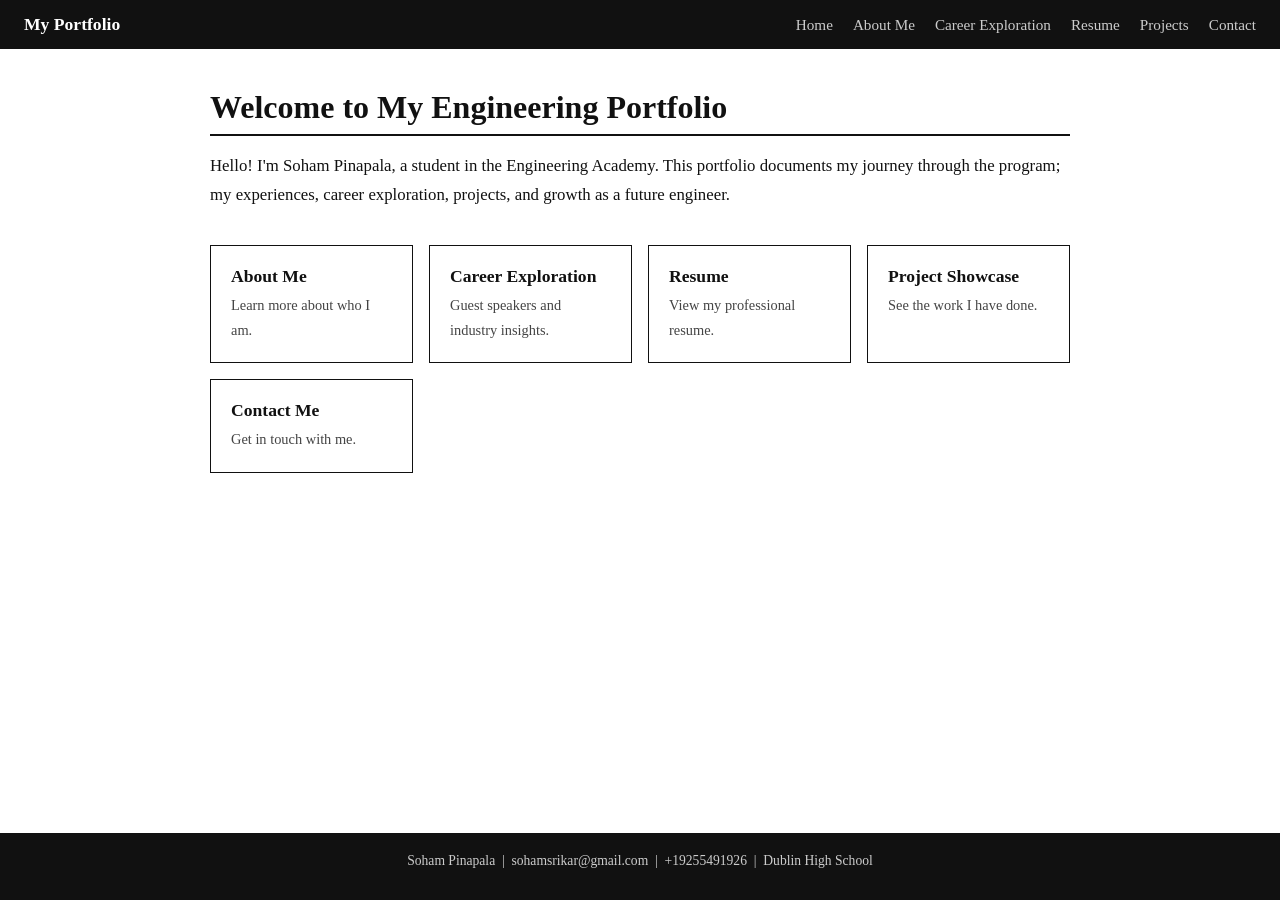
<file: index.html>
<!DOCTYPE html>
<html lang="en">
<head>
  <meta charset="UTF-8" />
  <meta name="viewport" content="width=device-width, initial-scale=1.0"/>
  <title>Soham Pinapala's Engineering Portfolio</title>
  <link rel="stylesheet" href="style.css" />
</head>
<body>

  <nav>
    <a href="index.html" class="nav-brand">My Portfolio</a>
    <ul>
      <li><a href="index.html">Home</a></li>
      <li><a href="about.html">About Me</a></li>
      <li><a href="career.html">Career Exploration</a></li>
      <li><a href="resume.html">Resume</a></li>
      <li><a href="projects.html">Projects</a></li>
      <li><a href="contact.html">Contact</a></li>
    </ul>
  </nav>

  <main class="home-main">
    <h1>Welcome to My Engineering Portfolio</h1>
    <p class="intro">Hello! I'm Soham Pinapala, a student in the Engineering Academy. This portfolio documents my journey through the program; my experiences, career exploration, projects, and growth as a future engineer.</p>

    <div class="nav-cards">
      <a href="about.html" class="card">
        <h2>About Me</h2>
        <p>Learn more about who I am.</p>
      </a>
      <a href="career.html" class="card">
        <h2>Career Exploration</h2>
        <p>Guest speakers and industry insights.</p>
      </a>
      <a href="resume.html" class="card">
        <h2>Resume</h2>
        <p>View my professional resume.</p>
      </a>
      <a href="projects.html" class="card">
        <h2>Project Showcase</h2>
        <p>See the work I have done.</p>
      </a>
      <a href="contact.html" class="card">
        <h2>Contact Me</h2>
        <p>Get in touch with me.</p>
      </a>
    </div>
  </main>

  <footer>
    <p>Soham Pinapala &nbsp;|&nbsp; sohamsrikar@gmail.com &nbsp;|&nbsp; +19255491926 &nbsp;|&nbsp; Dublin High School</p>
  </footer>

</body>
</html>
</file>
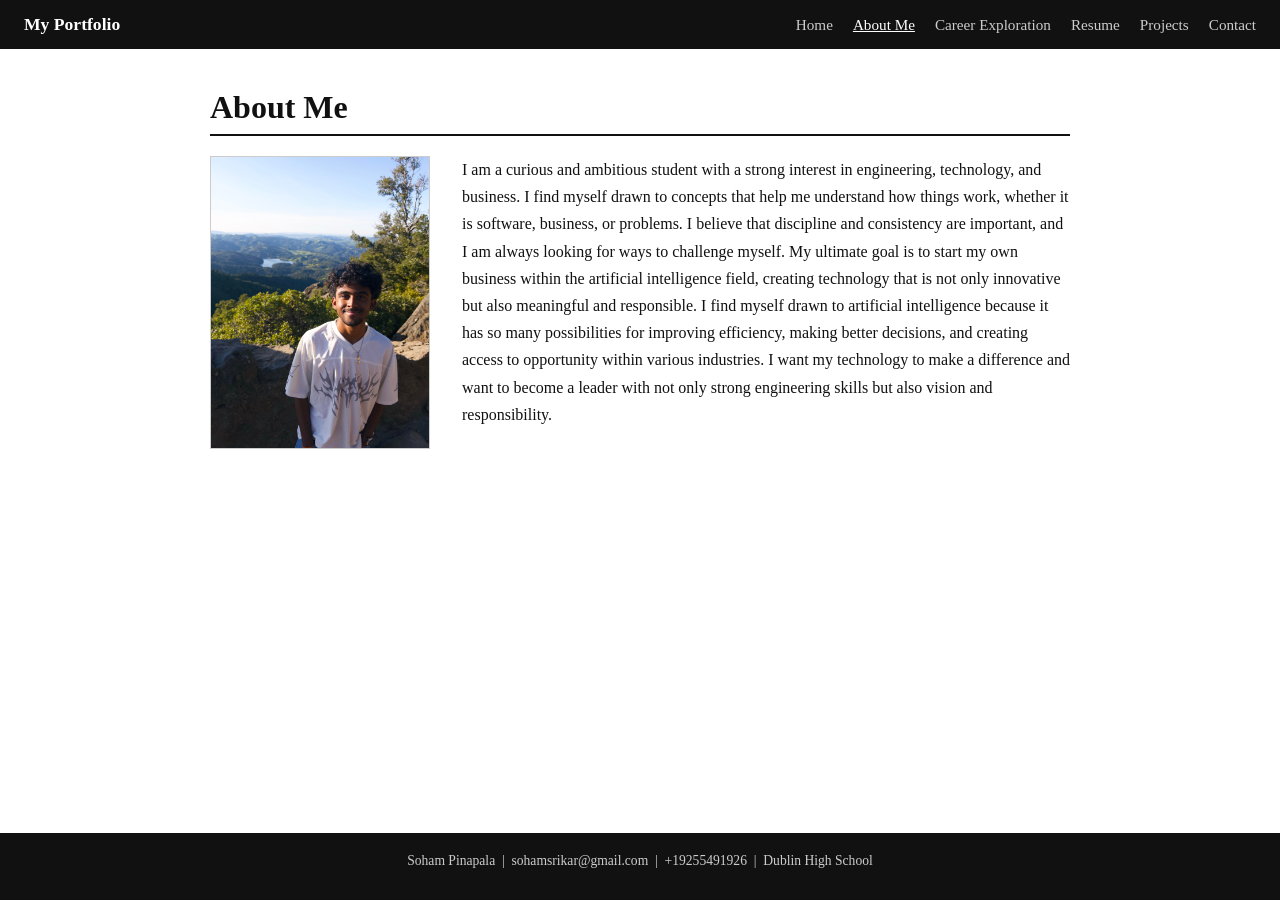
<file: about.html>
<!DOCTYPE html>
<html lang="en">
<head>
  <meta charset="UTF-8" />
  <meta name="viewport" content="width=device-width, initial-scale=1.0"/>
  <title>About Me*</title>
  <link rel="stylesheet" href="style.css" />
</head>
<body>

  <nav>
    <a href="index.html" class="nav-brand">My Portfolio</a>
    <ul>
      <li><a href="index.html">Home</a></li>
      <li><a href="about.html" class="active">About Me</a></li>
      <li><a href="career.html">Career Exploration</a></li>
      <li><a href="resume.html">Resume</a></li>
      <li><a href="projects.html">Projects</a></li>
      <li><a href="contact.html">Contact</a></li>
    </ul>
  </nav>

  <main>
    <h1>About Me</h1>

    <div class="about-layout">
      <div class="about-photo">
        <img src="ME.jpg" alt="Photo of me" />
      </div>
      <div class="about-text">
        <p>
I am a curious and ambitious student with a strong interest in engineering, technology, and business. I find myself drawn to concepts that help me understand how things work, whether it is software, business, or problems. I believe that discipline and consistency are important, and I am always looking for ways to challenge myself. My ultimate goal is to start my own business within the artificial intelligence field, creating technology that is not only innovative but also meaningful and responsible. I find myself drawn to artificial intelligence because it has so many possibilities for improving efficiency, making better decisions, and creating access to opportunity within various industries. I want my technology to make a difference and want to become a leader with not only strong engineering skills but also vision and responsibility.        </p>
      </div>
    </div>
  </main>

  <footer>
    <p>Soham Pinapala &nbsp;|&nbsp; sohamsrikar@gmail.com &nbsp;|&nbsp; +19255491926 &nbsp;|&nbsp; Dublin High School</p>
  </footer>

</body>
</html>
</file>
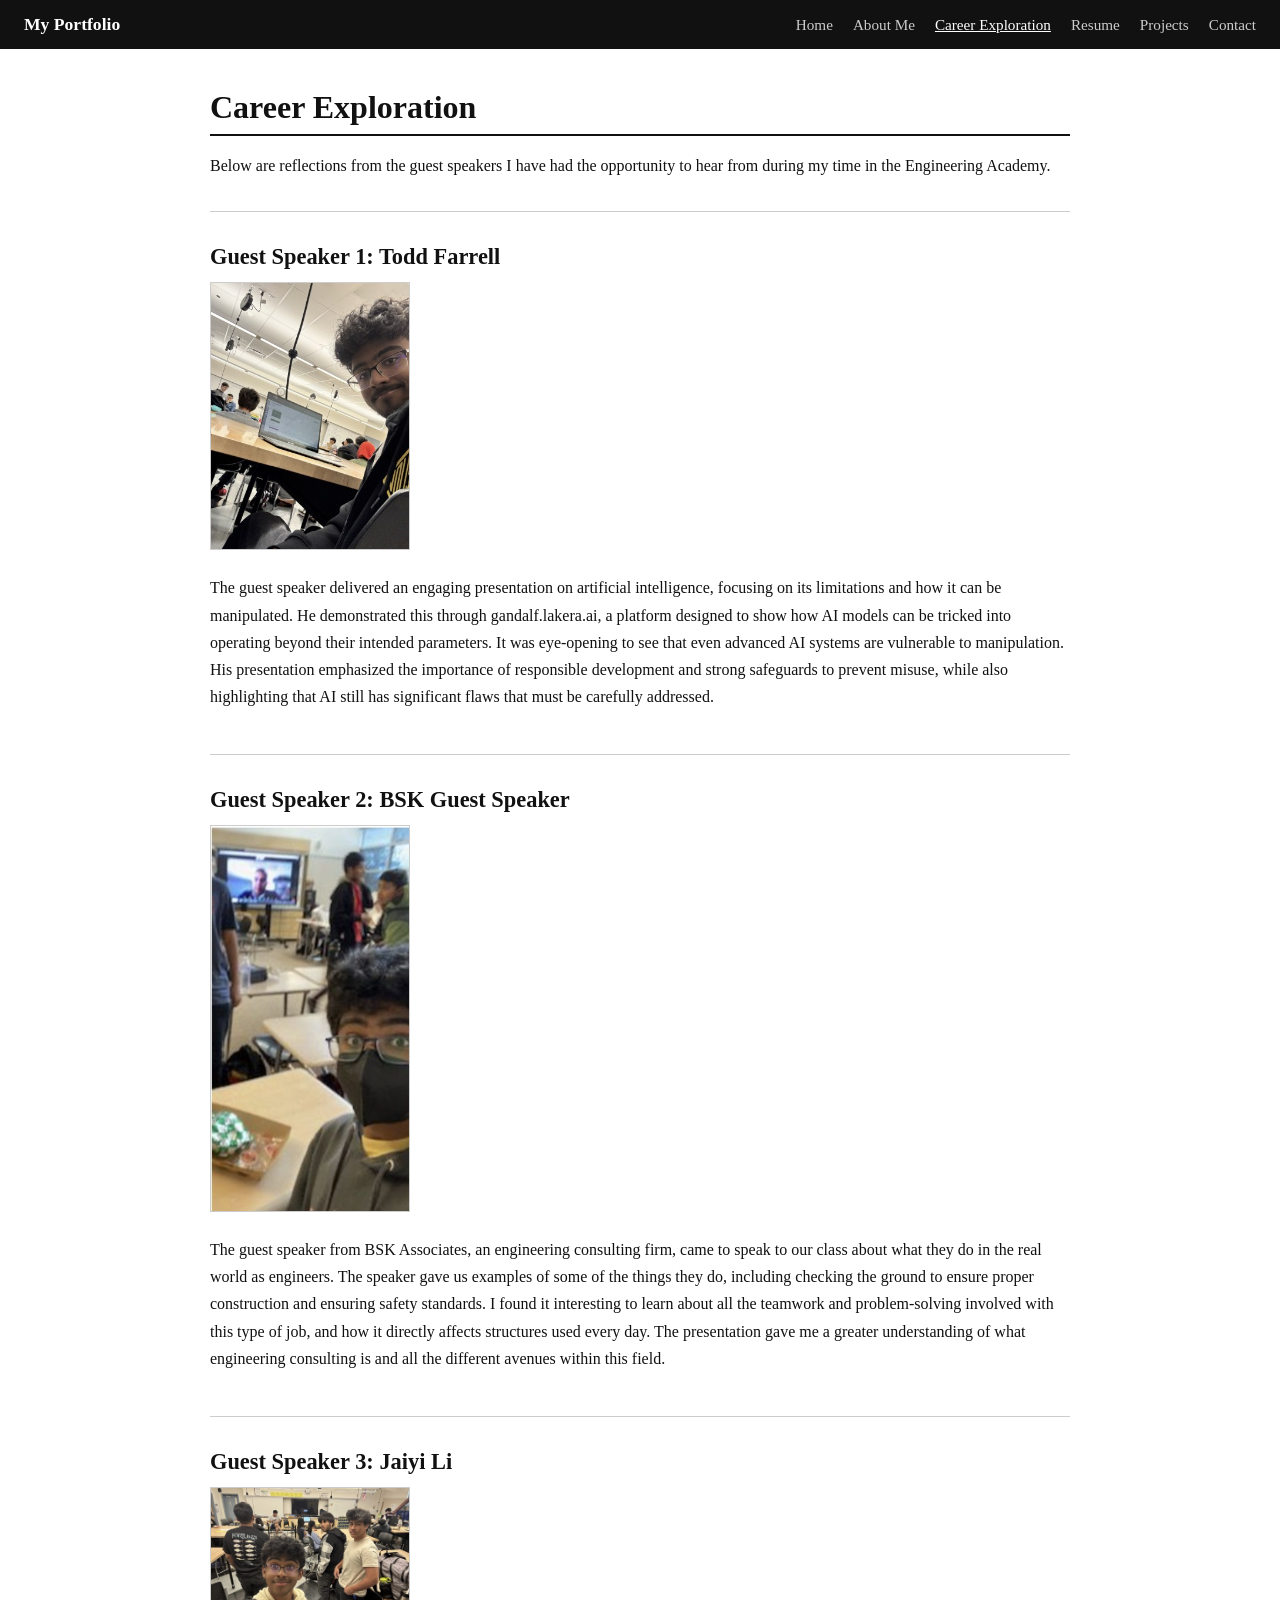
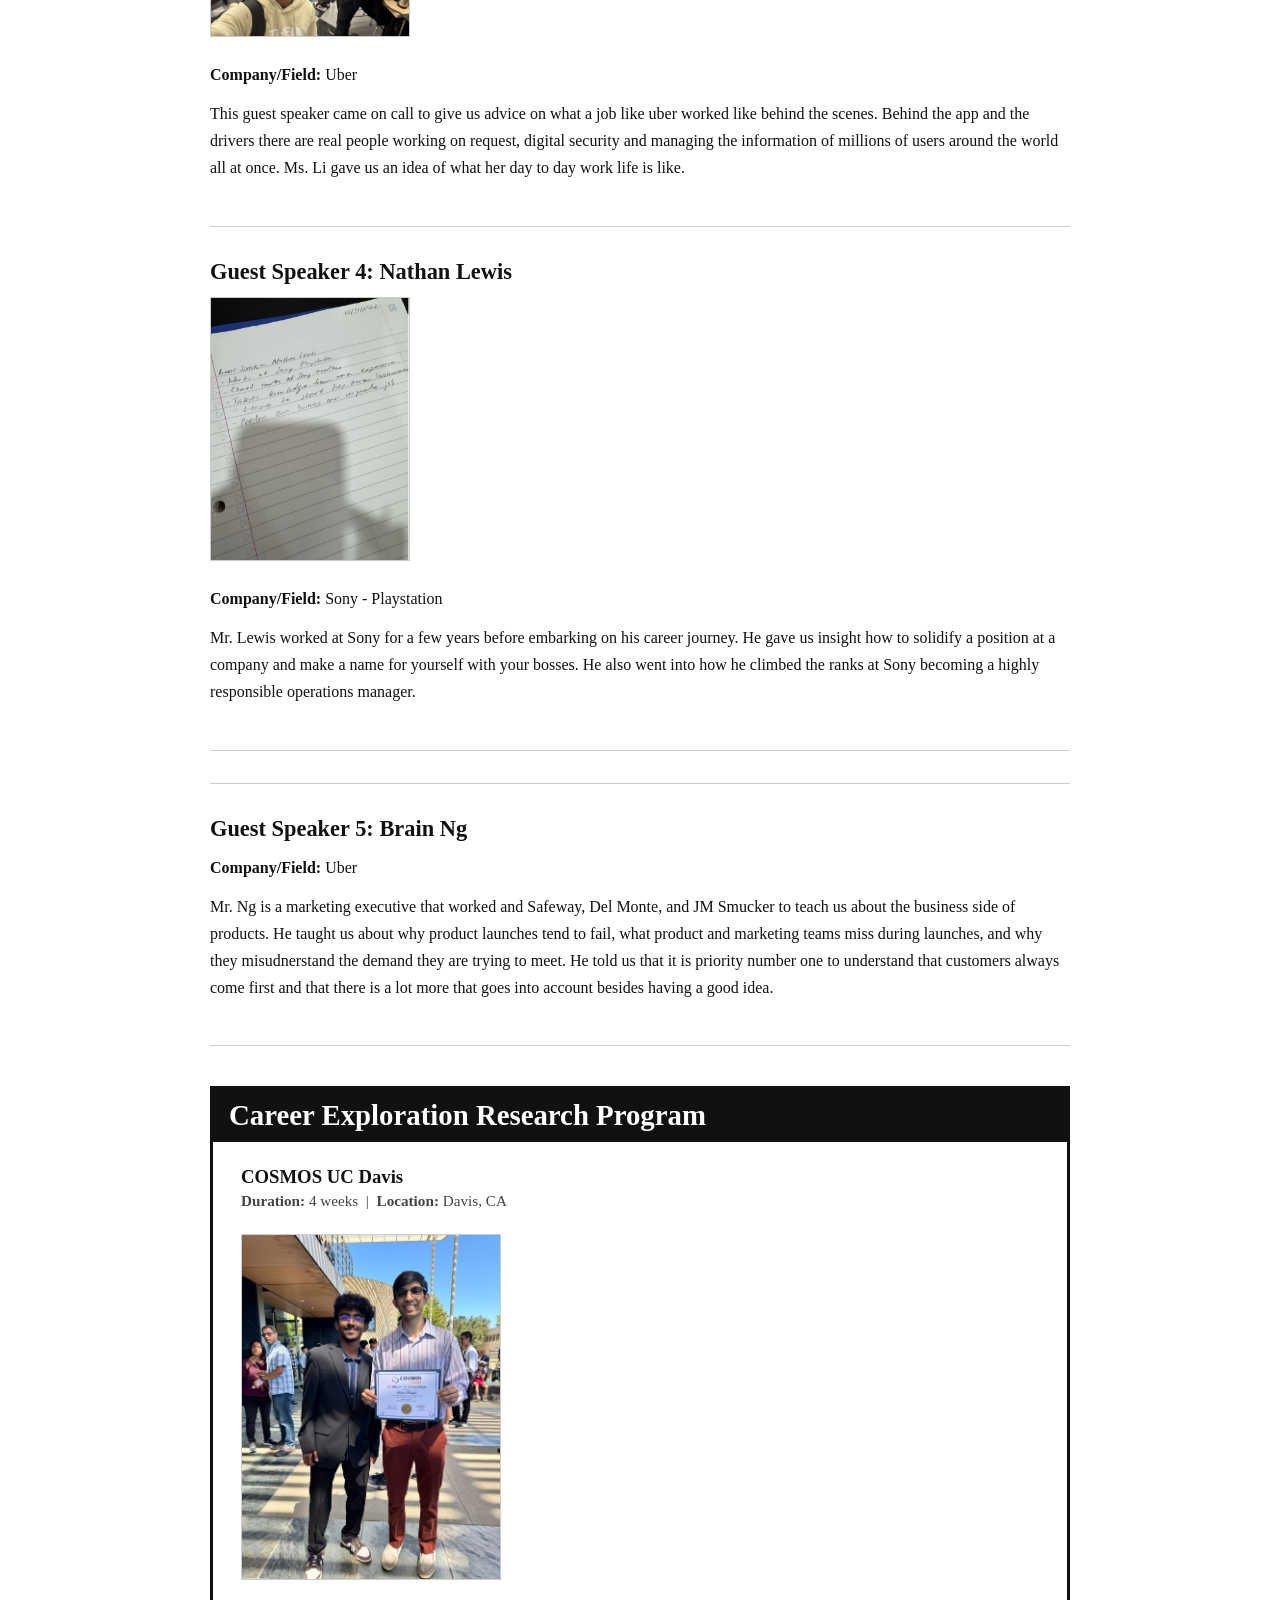
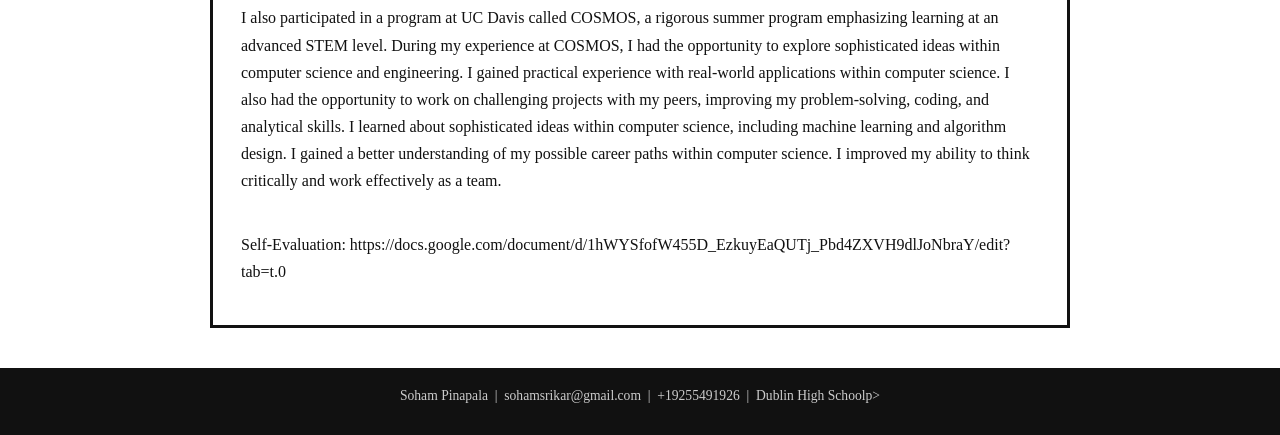
<file: career.html>
<!DOCTYPE html>
<html lang="en">
<head>
  <meta charset="UTF-8" />
  <meta name="viewport" content="width=device-width, initial-scale=1.0"/>
  <title>Career Exploration*</title>
  <link rel="stylesheet" href="style.css" />
</head>
<body>

  <nav>
    <a href="index.html" class="nav-brand">My Portfolio</a>
    <ul>
      <li><a href="index.html">Home</a></li>
      <li><a href="about.html">About Me</a></li>
      <li><a href="career.html" class="active">Career Exploration</a></li>
      <li><a href="resume.html">Resume</a></li>
      <li><a href="projects.html">Projects</a></li>
      <li><a href="contact.html">Contact</a></li>
    </ul>
  </nav>

  <main>
    <h1>Career Exploration</h1>
    <p>Below are reflections from the guest speakers I have had the opportunity to hear from during my time in the Engineering Academy.</p>

    <hr />

    <!-- Speaker 1 — WITH image -->
    <section class="speaker-section">
      <h2>Guest Speaker 1: Todd Farrell</h2>
      <div class="speaker-layout">
        <img src="TF.jpg" alt="Guest Speaker 1" class="speaker-img" />
        <div>
          <p>The guest speaker delivered an engaging presentation on artificial intelligence, focusing on its limitations and how it can be manipulated. He demonstrated this through gandalf.lakera.ai, a platform designed to show how AI models can be tricked into operating beyond their intended parameters. It was eye-opening to see that even advanced AI systems are vulnerable to manipulation. His presentation emphasized the importance of responsible development and strong safeguards to prevent misuse, while also highlighting that AI still has significant flaws that must be carefully addressed.</p>
        </div>
      </div>
    </section>

    <hr />

    <!-- Speaker 2 — WITH image -->
    <section class="speaker-section">
      <h2>Guest Speaker 2: BSK Guest Speaker</h2>
      <div class="speaker-layout">
        <img src="BSK.jpg" alt="Guest Speaker 2" class="speaker-img" />
        <div>
          <p>The guest speaker from BSK Associates, an engineering consulting firm, came to speak to our class about what they do in the real world as engineers. The speaker gave us examples of some of the things they do, including checking the ground to ensure proper construction and ensuring safety standards. I found it interesting to learn about all the teamwork and problem-solving involved with this type of job, and how it directly affects structures used every day. The presentation gave me a greater understanding of what engineering consulting is and all the different avenues within this field.</p>
        </div>
      </div>
    </section>

    <hr />

    <!-- Speaker 3 — WITH image -->
    <section class="speaker-section">
      <h2>Guest Speaker 3: Jaiyi Li</h2>
      <div class="speaker-layout">
        <img src="guest3.jpg" alt="Guest Speaker 3" class="speaker-img" />
        <div>
          <p><strong>Company/Field:</strong> Uber</p>
          <p>This guest speaker came on call to give us advice on what a job like uber worked like behind the scenes. Behind the app and the drivers there are real people working on request, digital security and managing the information of millions of users around the world all at once. Ms. Li gave us an idea of what her day to day work life is like.</p>
        </div>
      </div>
    </section>

    <hr />

    <!-- Speaker 4 — WITH image -->
    <section class="speaker-section">
      <h2>Guest Speaker 4: Nathan Lewis</h2>
      <div class="speaker-layout">
        <img src="guest4.jpg" alt="Guest Speaker 4" class="speaker-img" />
        <div>
          <p><strong>Company/Field:</strong> Sony - Playstation</p>
          <p>Mr. Lewis worked at Sony for a few years before embarking on his career journey. He gave us insight how to solidify a position at a company and make a name for yourself with your bosses. He also went into how he climbed the ranks at Sony becoming a highly responsible operations manager.</p>
        </div>
      </div>
    </section>

    <hr />

    <hr />

    <!-- Speaker 3 — WITH image -->
    <section class="speaker-section">
      <h2>Guest Speaker 5: Brain Ng</h2>
      <div class="speaker-layout">
        <div>
          <p><strong>Company/Field:</strong> Uber</p>
          <p>Mr. Ng is a marketing executive that worked and Safeway, Del Monte, and JM Smucker to teach us about the business side of products. He taught us about why product launches tend to fail, what product and marketing teams miss during launches, and why they misudnerstand the demand they are trying to meet. He told us that it is priority number one to understand that customers always come first and that there is a lot more that goes into account besides having a good idea.</p>
        </div>
      </div>
    </section>

    <hr />


    <!-- CAREER EXPLORATION RESEARCH PROGRAM -->
    <section class="program-section">
      <h2 class="program-title">Career Exploration Research Program</h2>

      <h3>COSMOS UC Davis</h3>
      <p class="program-meta"><strong>Duration:</strong> 4 weeks &nbsp;|&nbsp; <strong>Location:</strong> Davis, CA</p>

      <div class="program-layout">
        <img src="cosmos.jpg" alt="Program photo" class="program-img" />
        <div>
          <p>I also participated in a program at UC Davis called COSMOS, a rigorous summer program emphasizing learning at an advanced STEM level. During my experience at COSMOS, I had the opportunity to explore sophisticated ideas within computer science and engineering. I gained practical experience with real-world applications within computer science. I also had the opportunity to work on challenging projects with my peers, improving my problem-solving, coding, and analytical skills. I learned about sophisticated ideas within computer science, including machine learning and algorithm design. I gained a better understanding of my possible career paths within computer science. I improved my ability to think critically and work effectively as a team.</p>
        </div>
        <div>
          <p>Self-Evaluation: https://docs.google.com/document/d/1hWYSfofW455D_EzkuyEaQUTj_Pbd4ZXVH9dlJoNbraY/edit?tab=t.0</p>
        </div>
      </div>
    </section>

  </main>

  <footer>
    <p>Soham Pinapala &nbsp;|&nbsp; sohamsrikar@gmail.com &nbsp;|&nbsp; +19255491926 &nbsp;|&nbsp; Dublin High Schoolp>
  </footer>

</body>
</html>
</file>
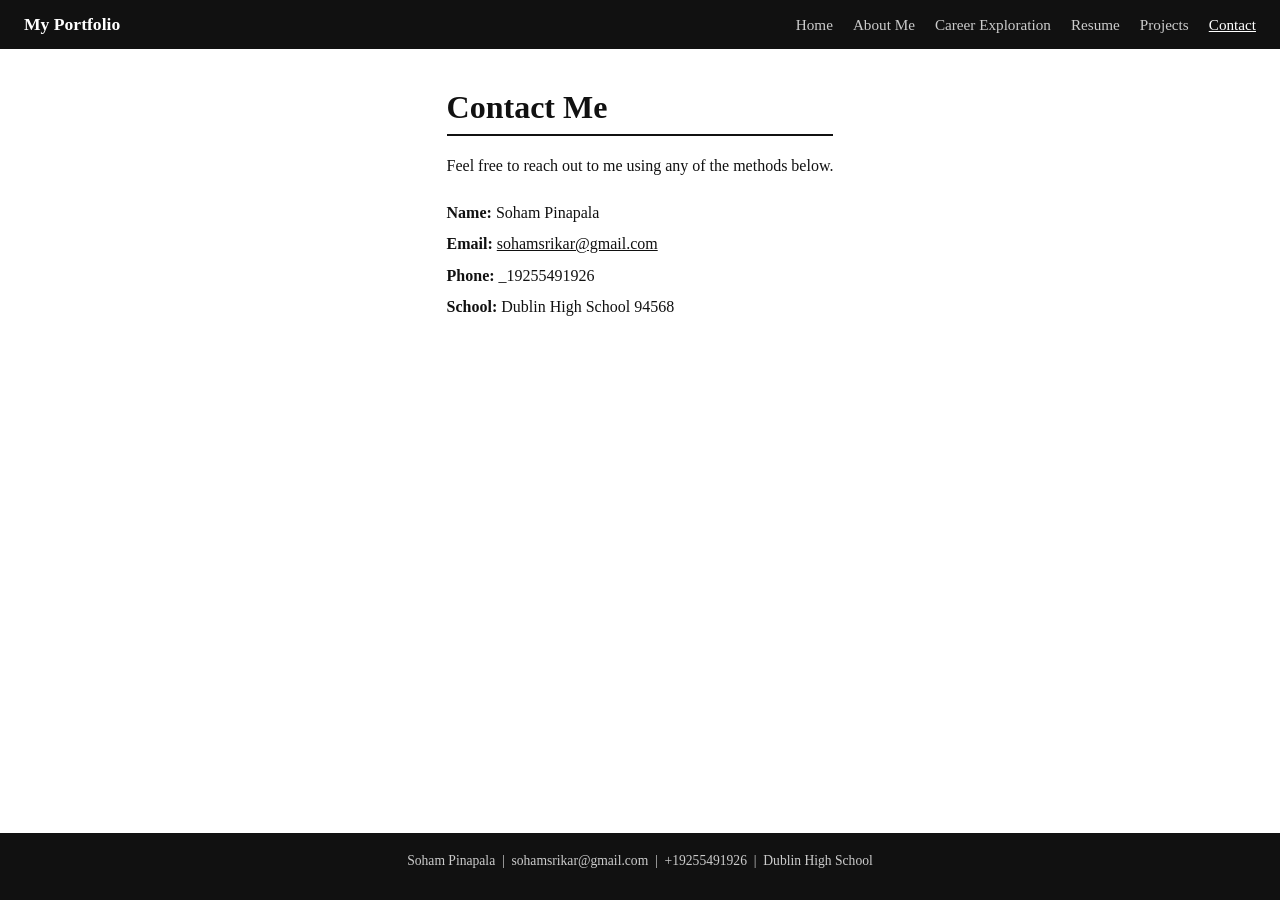
<file: contact.html>
<!DOCTYPE html>
<html lang="en">
<head>
  <meta charset="UTF-8" />
  <meta name="viewport" content="width=device-width, initial-scale=1.0"/>
  <title>Contact Me</title>
  <link rel="stylesheet" href="style.css" />
</head>
<body>

  <nav>
    <a href="index.html" class="nav-brand">My Portfolio</a>
    <ul>
      <li><a href="index.html">Home</a></li>
      <li><a href="about.html">About Me</a></li>
      <li><a href="career.html">Career Exploration</a></li>
      <li><a href="resume.html">Resume</a></li>
      <li><a href="projects.html">Projects</a></li>
      <li><a href="contact.html" class="active">Contact</a></li>
    </ul>
  </nav>

  <main>
    <h1>Contact Me</h1>
    <p>Feel free to reach out to me using any of the methods below.</p>

    <div class="contact-info">
      <p><strong>Name:</strong> Soham Pinapala</p>
      <p><strong>Email:</strong> <a href="mailto:your.email@example.com">sohamsrikar@gmail.com</a></p>
      <p><strong>Phone:</strong> _19255491926</p>
      <p><strong>School:</strong> Dublin High School 94568</p>
    </div>
  </main>

  <footer>
    <p>Soham Pinapala &nbsp;|&nbsp; sohamsrikar@gmail.com &nbsp;|&nbsp; +19255491926 &nbsp;|&nbsp; Dublin High School</p>
  </footer>

</body>
</html>
</file>
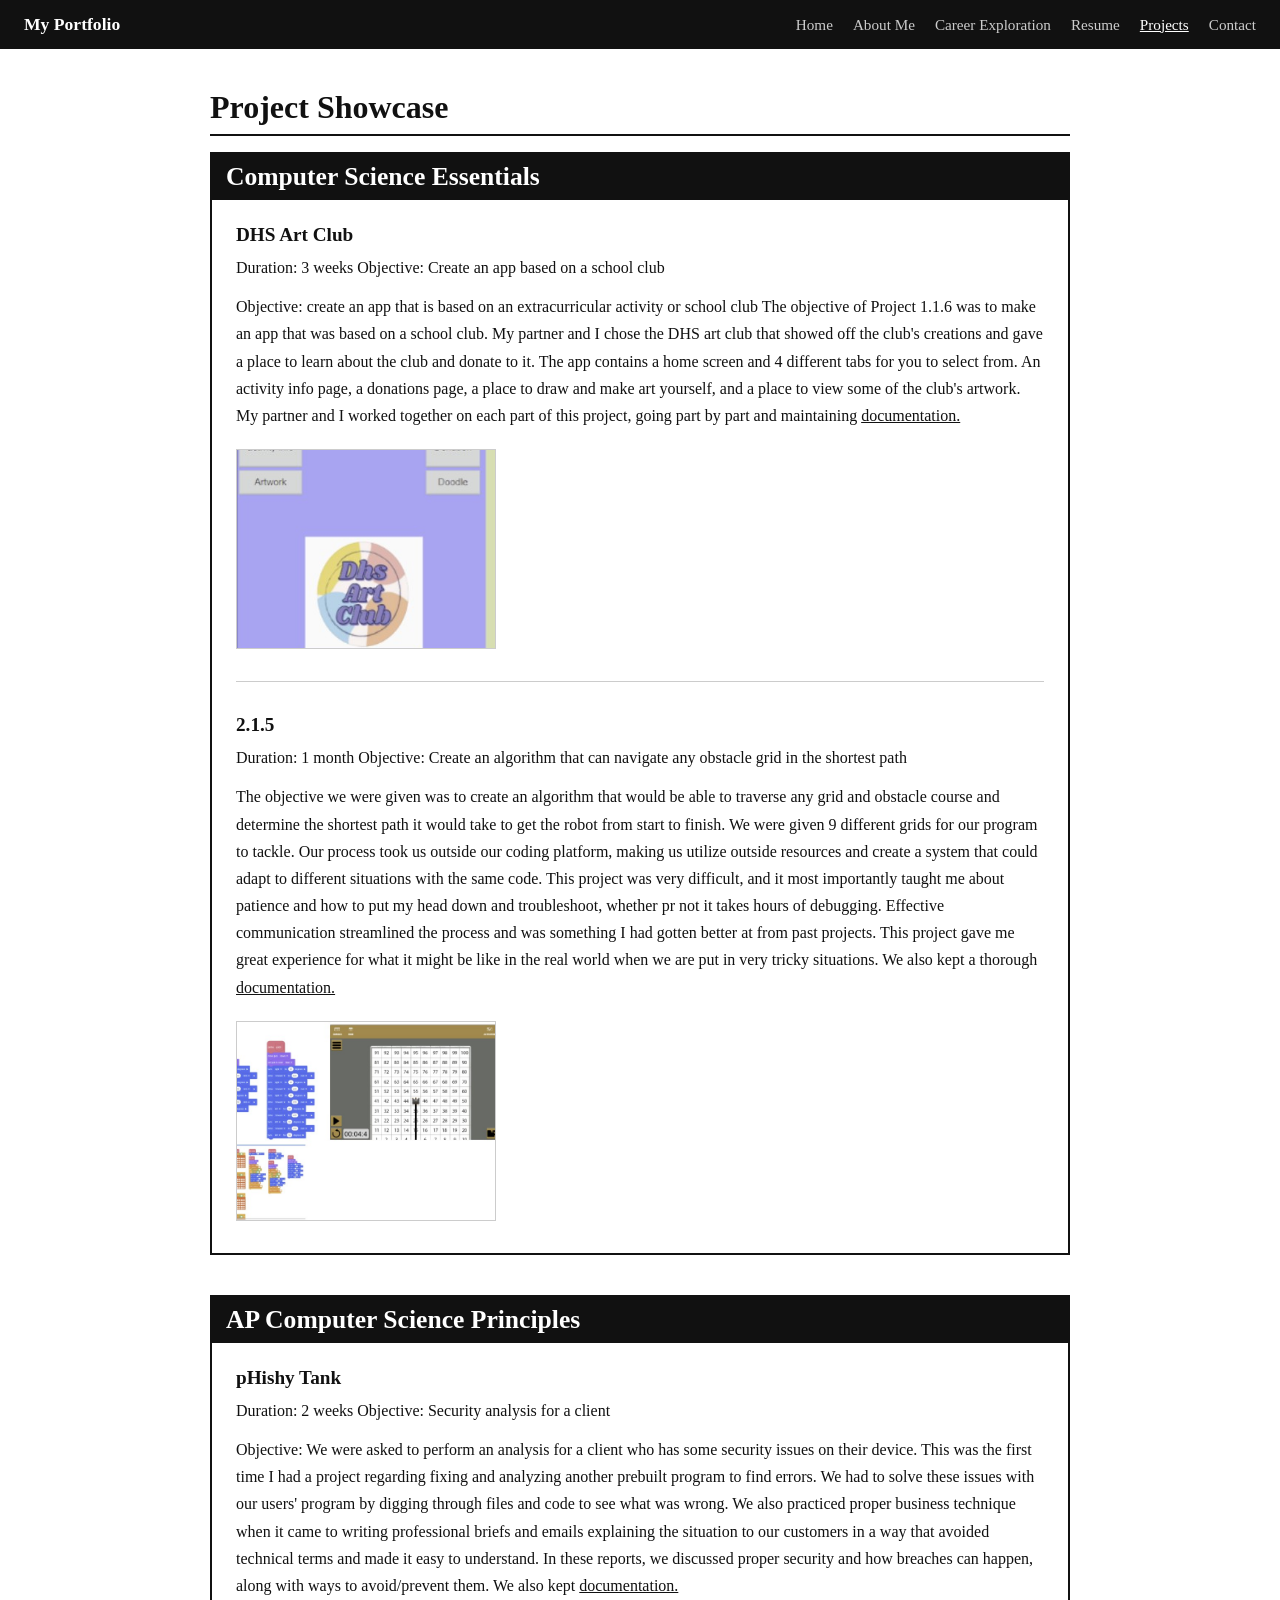
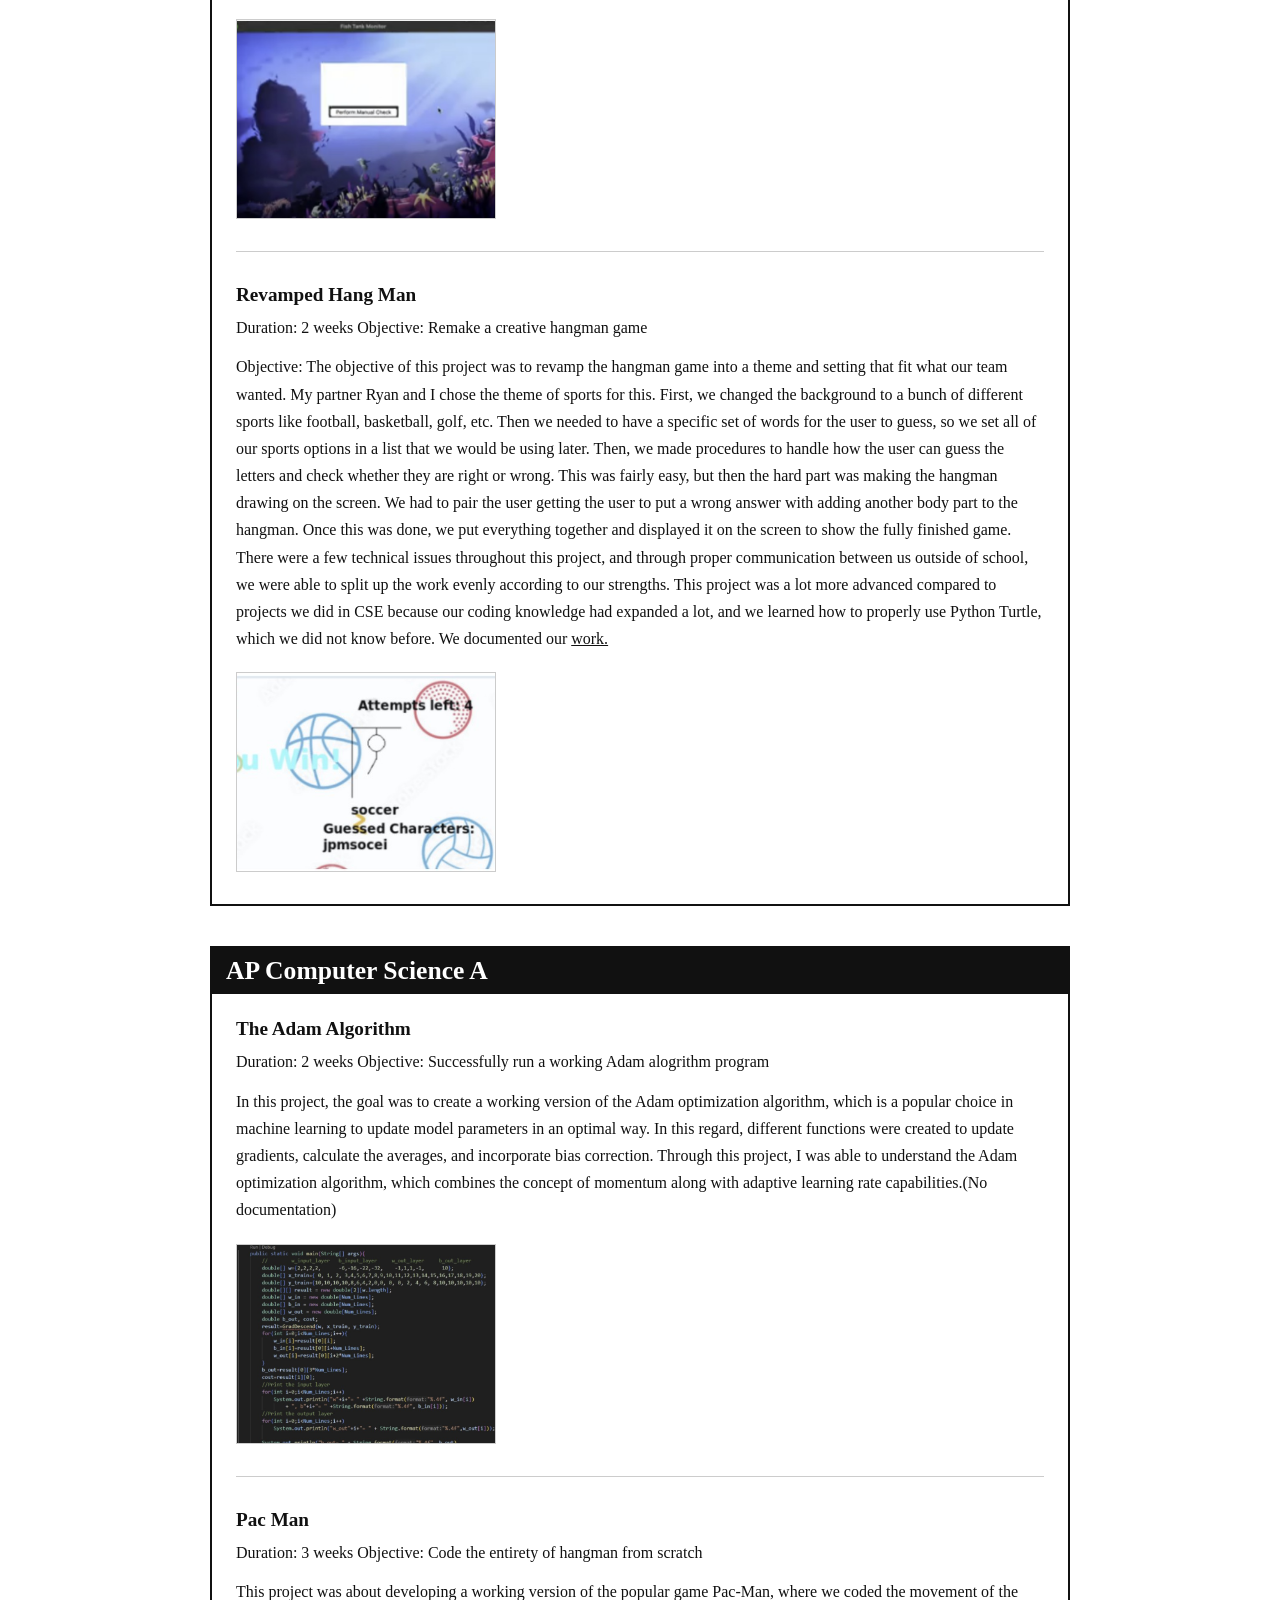
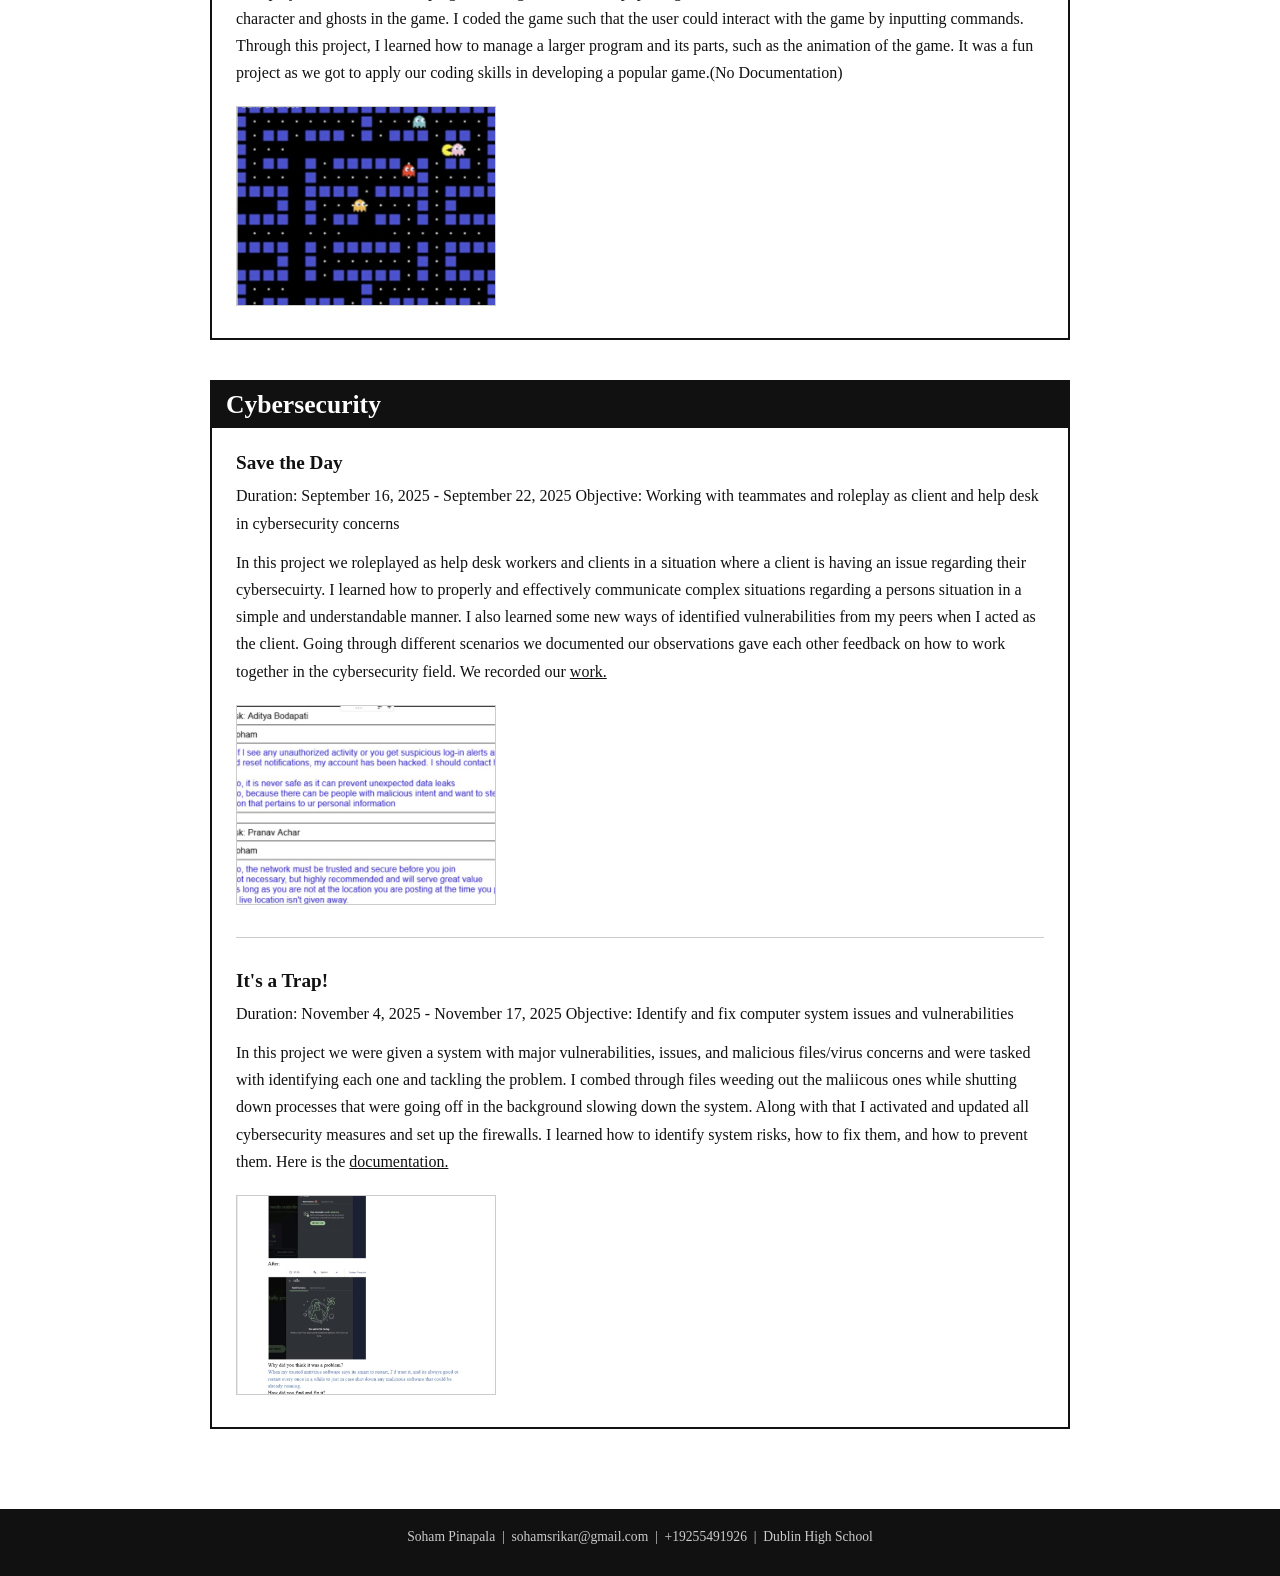
<file: projects.html>
<!DOCTYPE html>
<html lang="en">
<head>
  <meta charset="UTF-8" />
  <meta name="viewport" content="width=device-width, initial-scale=1.0"/>
  <title>Project Showcase*</title>
  <link rel="stylesheet" href="style.css" />
</head>
<body>

  <nav>
    <a href="index.html" class="nav-brand">My Portfolio</a>
    <ul>
      <li><a href="index.html">Home</a></li>
      <li><a href="about.html">About Me</a></li>
      <li><a href="career.html">Career Exploration</a></li>
      <li><a href="resume.html">Resume</a></li>
      <li><a href="projects.html" class="active">Projects</a></li>
      <li><a href="contact.html">Contact</a></li>
    </ul>
  </nav>

  <main>
    <h1>Project Showcase</h1>

    <!-- ======================== -->
    <!-- CLASS GROUP 1 -->
    <!-- ======================== -->
    <div class="class-group">
      <h2 class="class-title">Computer Science Essentials</h2>

      <section class="project-section">
        <h3>DHS Art Club</h3>
        <div>
          <p>Duration: 3 weeks 
            Objective: Create an app based on a school club
          </p>
        </div>
        <p>Objective: create an app that is based on an extracurricular activity or school club
The objective of Project 1.1.6 was to make an app that was based on a school club. My partner and I chose the DHS art club that showed off the club's creations and gave a place to learn about the club and donate to it. The app contains a home screen and 4 different tabs for you to select from. An activity info page, a donations page, a place to draw and make art yourself, and a place to view some of the club's artwork. My partner and I worked together on each part of this project, going part by part and maintaining <a href="https://docs.google.com/document/d/1TeAULYv5O3aTK9vvYKfsHvHh__XuXoWxJAYw-citZBA/edit?tab=t.0#heading=h.zh3qtk19n4kv" target="_blank">documentation.</a>
</p>
        <div class="project-photos">
          <img src="project1.jpg" alt="Project 1 photo 1" />
        </div>
        
      </section>

      <hr />

      <section class="project-section">
        <h3>2.1.5</h3>
        <div>
          <p>Duration: 1 month
            Objective: Create an algorithm that can navigate any obstacle grid in the shortest path
          </p>
        </div>
        <p>The objective we were given was to create an algorithm that would be able to traverse any grid and obstacle course and determine the shortest path it would take to get the robot from start to finish. We were given 9 different grids for our program to tackle. Our process took us outside our coding platform, making us utilize outside resources and create a system that could adapt to different situations with the same code. This project was very difficult, and it most importantly taught me about patience and how to put my head down and troubleshoot, whether pr not it takes hours of debugging. Effective communication streamlined the process and was something I had gotten better at from past projects. This project gave me great experience for what it might be like in the real world when we are put in very tricky situations. We also kept a thorough <a href="https://docs.google.com/document/d/1AZH4r9GCbgSqFzsGg32BaRg2CoF-mJGzTOj74MgbxIM/edit?tab=t.0#heading=h.zh3qtk19n4kv" target="_blank">documentation.</a> 
        <div class="project-photos">
          <img src="project2.jpg" alt="Project 2 photo 1" />
        </div>
      </section>
    </div>

    <!-- ======================== -->
    <!-- CLASS GROUP 2 -->
    <!-- ======================== -->
    <div class="class-group">
      <h2 class="class-title">AP Computer Science Principles</h2>

      <section class="project-section">
        <h3>pHishy Tank</h3>
        <div>
          <p>Duration: 2 weeks
            Objective: Security analysis for a client
          </p>
        </div>
        <p>Objective: We were asked to perform an analysis for a client who has some security issues on their device. This was the first time I had a project regarding fixing and analyzing another prebuilt program to find errors. We had to solve these issues with our users' program by digging through files and code to see what was wrong. We also practiced proper business technique when it came to writing professional briefs and emails explaining the situation to our customers in a way that avoided technical terms and made it easy to understand. In these reports, we discussed proper security and how breaches can happen, along with ways to avoid/prevent them. We also kept <a href="https://docs.google.com/document/d/1WRt2yZjWWtcnVjuJJeoZMdErMGPdmZPF1uhADqBrIYg/edit?usp=sharing" target="_blank">documentation.</a> 
</p>
        <div class="project-photos">
          <img src="project3.jpg" alt="Project 3 photo 1" />
        </div>
      </section>

      <hr />

      <section class="project-section">
        <h3>Revamped Hang Man</h3>
        <div>
          <p>Duration: 2 weeks
            Objective: Remake a creative hangman game
          </p>
        </div>
        <p>Objective: The objective of this project was to revamp the hangman game into a theme and setting that fit what our team wanted. My partner Ryan and I chose the theme of sports for this. First, we changed the background to a bunch of different sports like football, basketball, golf, etc. Then we needed to have a specific set of words for the user to guess, so we set all of our sports options in a list that we would be using later. Then, we made procedures to handle how the user can guess the letters and check whether they are right or wrong. This was fairly easy, but then the hard part was making the hangman drawing on the screen. We had to pair the user getting the user to put a wrong answer with adding another body part to the hangman. Once this was done, we put everything together and displayed it on the screen to show the fully finished game. There were a few technical issues throughout this project, and through proper communication between us outside of school, we were able to split up the work evenly according to our strengths. This project was a lot more advanced compared to projects we did in CSE because our coding knowledge had expanded a lot, and we learned how to properly use Python Turtle, which we did not know before. We documented our <a href="https://docs.google.com/document/d/1KFdw6QX_ksUQROVepOt9uyIehbnNrXTTym0gc8cm_R0/edit?usp=sharing" target="_blank">work.</a> 
</p>
        <div class="project-photos">
          <img src="project4.jpg" alt="Project 4 photo 1" />
        </div>
      </section>
    </div>

    <!-- ======================== -->
    <!-- CLASS GROUP 3 -->
    <!-- ======================== -->
    <div class="class-group">
      <h2 class="class-title">AP Computer Science A</h2>

      <section class="project-section">
        <h3>The Adam Algorithm</h3>
        <div>
          <p>Duration: 2 weeks
            Objective: Successfully run a working Adam alogrithm program
          </p>
        </div>
        <p>In this project, the goal was to create a working version of the Adam optimization algorithm, which is a popular choice in machine learning to update model parameters in an optimal way. In this regard, different functions were created to update gradients, calculate the averages, and incorporate bias correction. Through this project, I was able to understand the Adam optimization algorithm, which combines the concept of momentum along with adaptive learning rate capabilities.(No documentation)</p>
        <div class="project-photos">
          <img src="project5.jpg" alt="Project 5 photo 1" />
        </div>
      </section>

      <hr />

      <section class="project-section">
        <h3>Pac Man</h3>
        <div>
          <p>Duration: 3 weeks
            Objective: Code the entirety of hangman from scratch
          </p>
        </div>
        <p>This project was about developing a working version of the popular game Pac-Man, where we coded the movement of the character and ghosts in the game. I coded the game such that the user could interact with the game by inputting commands. Through this project, I learned how to manage a larger program and its parts, such as the animation of the game. It was a fun project as we got to apply our coding skills in developing a popular game.(No Documentation)</p>
        <div class="project-photos">
          <img src="project6.jpg" alt="Project 6 photo 1" />
        </div>
      </section>
    </div>

    <!-- ======================== -->
    <!-- CLASS GROUP 4 -->
    <!-- ======================== -->
    <div class="class-group">
      <h2 class="class-title">Cybersecurity</h2>

      <section class="project-section">
        <h3>Save the Day</h3>
        <div>
          <p>Duration: September 16, 2025 - September 22, 2025
            Objective: Working with teammates and roleplay as client and help desk in cybersecurity concerns
          </p>
        </div>
        <p>In this project we roleplayed as help desk workers and clients in a situation where a client is having an issue regarding their cybersecuirty. I learned how to properly and effectively communicate complex situations regarding a persons situation in a simple and understandable manner. I also learned some new ways of identified vulnerabilities from my peers when I acted as the client. Going through different scenarios we documented our observations gave each other feedback on how to work together in the cybersecurity field. We recorded our <a href="https://docs.google.com/document/d/1BMVaf9xNDwRx_5efgd7yeVnoihJMbgLC46s66tW45nw/edit?usp=sharing" target="_blank">work.</a> </p>
        <div class="project-photos">
          <img src="project7.jpg" alt="Project 7 photo 1" />
        </div>
      </section>

      <hr />

      <section class="project-section">
        <h3>It's a Trap!</h3>
        <div>
          <p>Duration: November 4, 2025 - November 17, 2025
            Objective: Identify and fix computer system issues and vulnerabilities
          </p>
        </div>
        <p>In this project we were given a system with major vulnerabilities, issues, and malicious files/virus concerns and were tasked with identifying each one and tackling the problem. I combed through files weeding out the maliicous ones while shutting down processes that were going off in the background slowing down the system. Along with that I activated and updated all cybersecurity measures and set up the firewalls. I learned how to identify system risks, how to fix them, and how to prevent them. Here is the <a href="https://docs.google.com/document/d/1pNxEWz5pRaLP1SwQ4e_XtIjLTfSSblhH_N8HO_KK5Oc/edit?usp=sharing" target="_blank">documentation.</a> </p>
        <div class="project-photos">
          <img src="project8.jpg" alt="Project 8 photo 1" />
        </div>
      </section>
    </div>

  </main>

  <footer>
    <p>Soham Pinapala &nbsp;|&nbsp; sohamsrikar@gmail.com &nbsp;|&nbsp; +19255491926 &nbsp;|&nbsp; Dublin High School</p>
  </footer>

</body>
</html>
</file>
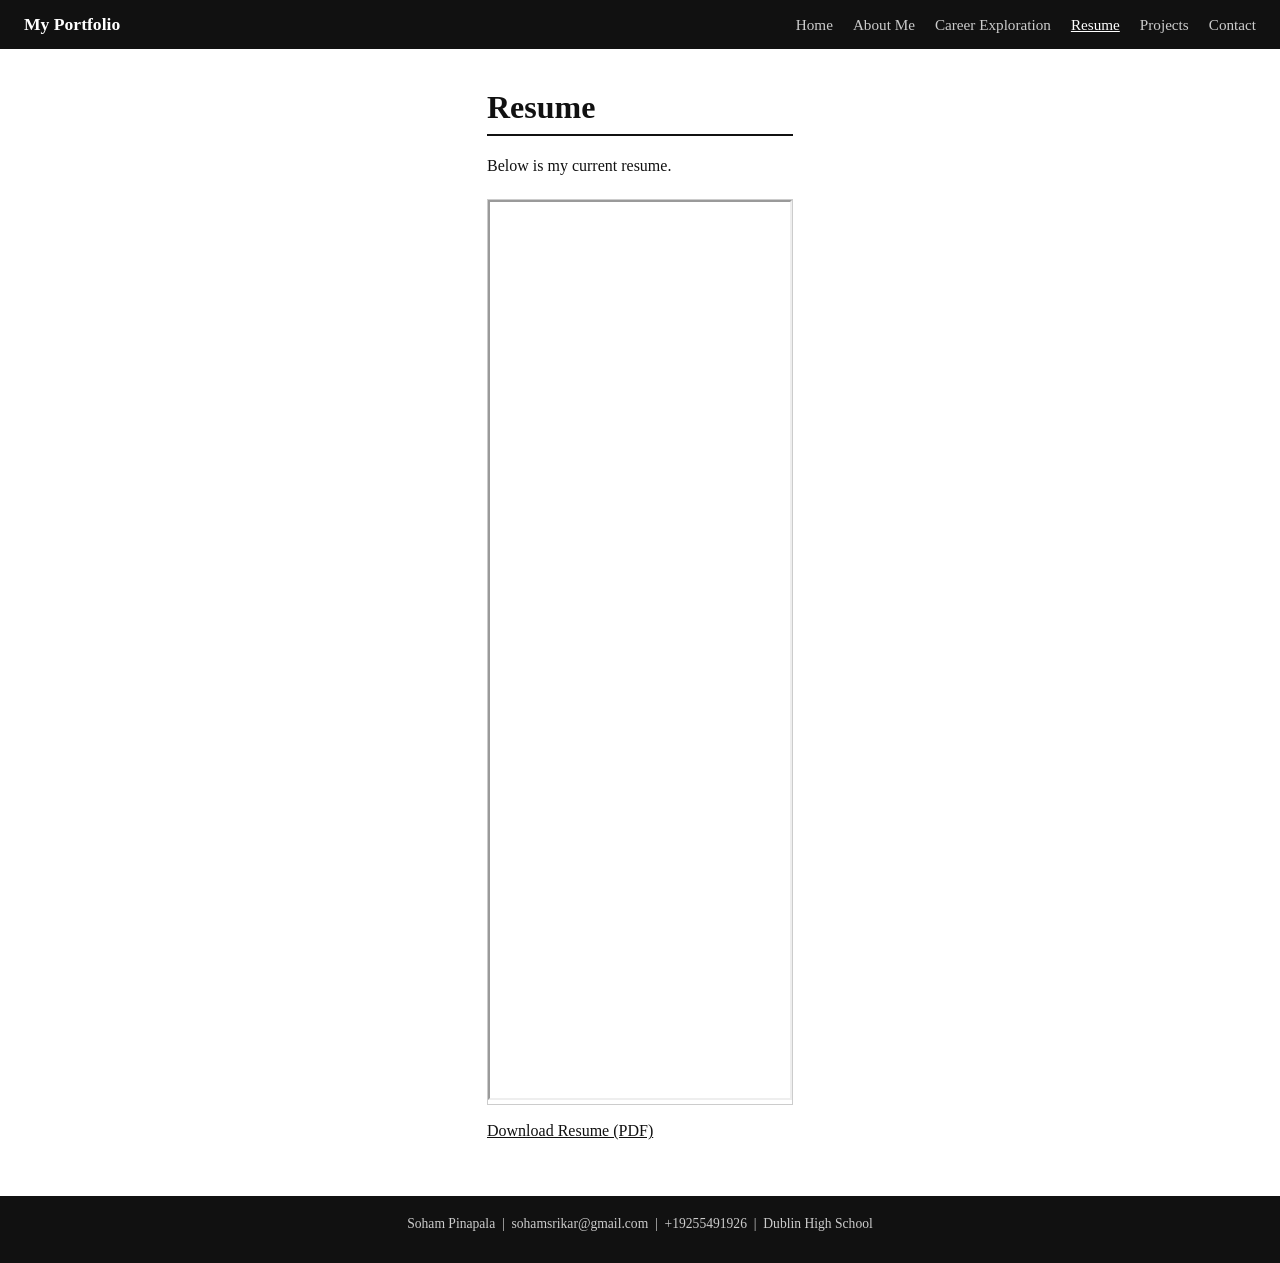
<file: resume.html>
<!DOCTYPE html>
<html lang="en">
<head>
  <meta charset="UTF-8" />
  <meta name="viewport" content="width=device-width, initial-scale=1.0"/>
  <title>Resume*</title>
  <link rel="stylesheet" href="style.css" />
</head>
<body>

  <nav>
    <a href="index.html" class="nav-brand">My Portfolio</a>
    <ul>
      <li><a href="index.html">Home</a></li>
      <li><a href="about.html">About Me</a></li>
      <li><a href="career.html">Career Exploration</a></li>
      <li><a href="resume.html" class="active">Resume</a></li>
      <li><a href="projects.html">Projects</a></li>
      <li><a href="contact.html">Contact</a></li>
    </ul>
  </nav>

  <main>
    <h1>Resume</h1>
    <p>Below is my current resume.</p>

    <div class="resume-viewer">
      <iframe src="resume.pdf" width="100%" height="900px" title="My Resume">
        <p>Your browser does not support PDF previews. <a href="resume.pdf">Click here to download my resume.</a></p>
      </iframe>
    </div>

    <p><a href="resume.pdf" download>Download Resume (PDF)</a></p>
  </main>

  <footer>
    <p>Soham Pinapala &nbsp;|&nbsp; sohamsrikar@gmail.com &nbsp;|&nbsp; +19255491926 &nbsp;|&nbsp; Dublin High School</p>
  </footer>

</body>
</html>
</file>
<file: style.css>
/* ===========================
   GLOBAL RESET & BASE
=========================== */
* {
  box-sizing: border-box;
  margin: 0;
  padding: 0;
}

body {
  font-family: Georgia, serif;
  font-size: 16px;
  color: #111;
  background-color: #fff;
  display: flex;
  flex-direction: column;
  min-height: 100vh;
}

main {
  max-width: 900px;
  margin: 40px auto;
  padding: 0 20px;
  flex: 1;
}

h1 {
  font-size: 2rem;
  margin-bottom: 16px;
  border-bottom: 2px solid #111;
  padding-bottom: 8px;
}

h2 {
  font-size: 1.4rem;
  margin-bottom: 10px;
}

p {
  line-height: 1.7;
  margin-bottom: 12px;
}

a {
  color: #111;
}

hr {
  border: none;
  border-top: 1px solid #ccc;
  margin: 32px 0;
}

img {
  max-width: 100%;
  display: block;
}


/* ===========================
   NAVIGATION
=========================== */
nav {
  background-color: #111;
  padding: 14px 24px;
  display: flex;
  align-items: center;
  gap: 24px;
  flex-wrap: wrap;
}

.nav-brand {
  color: #fff;
  font-size: 1.1rem;
  font-weight: bold;
  text-decoration: none;
  margin-right: auto;
}

nav ul {
  list-style: none;
  display: flex;
  gap: 20px;
  flex-wrap: wrap;
}

nav ul li a {
  color: #ccc;
  text-decoration: none;
  font-size: 0.95rem;
}

nav ul li a:hover,
nav ul li a.active {
  color: #fff;
  text-decoration: underline;
}


/* ===========================
   FOOTER
=========================== */
footer {
  background-color: #111;
  color: #ccc;
  text-align: center;
  padding: 16px;
  font-size: 0.85rem;
  margin-top: auto;
}


/* ===========================
   HOME PAGE
=========================== */
.home-main {
  max-width: 900px;
  margin: 40px auto;
  padding: 0 20px;
  flex: 1;
}

.intro {
  font-size: 1.05rem;
  margin-bottom: 36px;
}

.nav-cards {
  display: grid;
  grid-template-columns: repeat(auto-fit, minmax(200px, 1fr));
  gap: 16px;
}

.card {
  display: block;
  border: 1px solid #111;
  padding: 20px;
  text-decoration: none;
  color: #111;
}

.card:hover {
  background-color: #f5f5f5;
}

.card h2 {
  margin-bottom: 6px;
  font-size: 1.1rem;
}

.card p {
  font-size: 0.9rem;
  color: #444;
  margin: 0;
}


/* ===========================
   ABOUT PAGE
=========================== */
.about-layout {
  display: flex;
  gap: 32px;
  align-items: flex-start;
  flex-wrap: wrap;
  margin-top: 20px;
}

.about-photo img {
  width: 220px;
  border: 1px solid #ccc;
}

.about-photo .photo-caption {
  font-size: 0.75rem;
  color: #888;
  margin-top: 6px;
}

.about-text {
  flex: 1;
  min-width: 250px;
}


/* ===========================
   CAREER EXPLORATION PAGE
=========================== */
.speaker-section {
  margin-bottom: 16px;
}

.speaker-layout {
  display: flex;
  gap: 24px;
  align-items: flex-start;
  flex-wrap: wrap;
  margin-top: 12px;
}

.speaker-img {
  width: 200px;
  border: 1px solid #ccc;
  flex-shrink: 0;
}


/* ===========================
   RESUME PAGE
=========================== */
.resume-viewer {
  border: 1px solid #ccc;
  margin: 20px 0 12px;
}


/* ===========================
   PROJECT SHOWCASE PAGE
=========================== */
.project-section {
  margin-top: 16px;
}

.project-photos {
  display: flex;
  gap: 16px;
  flex-wrap: wrap;
  margin: 20px 0 8px;
}

.project-photos img {
  width: 260px;
  height: 200px;
  object-fit: cover;
  border: 1px solid #ccc;
}

.photo-caption {
  font-size: 0.75rem;
  color: #888;
}


/* ===========================
   CONTACT PAGE
=========================== */
.contact-info {
  margin-top: 20px;
  line-height: 2;
}

.contact-info p {
  margin-bottom: 4px;
}


/* ===========================
   PROJECT CLASS GROUPS
=========================== */
.class-group {
  border: 2px solid #111;
  padding: 24px;
  margin-bottom: 40px;
}

.class-title {
  font-size: 1.6rem;
  background-color: #111;
  color: #fff;
  padding: 8px 14px;
  margin: -24px -24px 24px -24px;
}

.project-section h3 {
  font-size: 1.2rem;
  margin-bottom: 8px;
}


/* ===========================
   CAREER PROGRAM SECTION
=========================== */
.program-section {
  margin-top: 40px;
  border: 3px solid #111;
  padding: 28px;
}

.program-title {
  font-size: 1.8rem;
  background-color: #111;
  color: #fff;
  padding: 10px 16px;
  margin: -28px -28px 24px -28px;
}

.program-meta {
  margin-bottom: 20px;
  font-size: 0.95rem;
  color: #444;
}

.program-layout {
  display: flex;
  gap: 24px;
  align-items: flex-start;
  flex-wrap: wrap;
}

.program-img {
  width: 260px;
  border: 1px solid #ccc;
  flex-shrink: 0;
}
</file>
